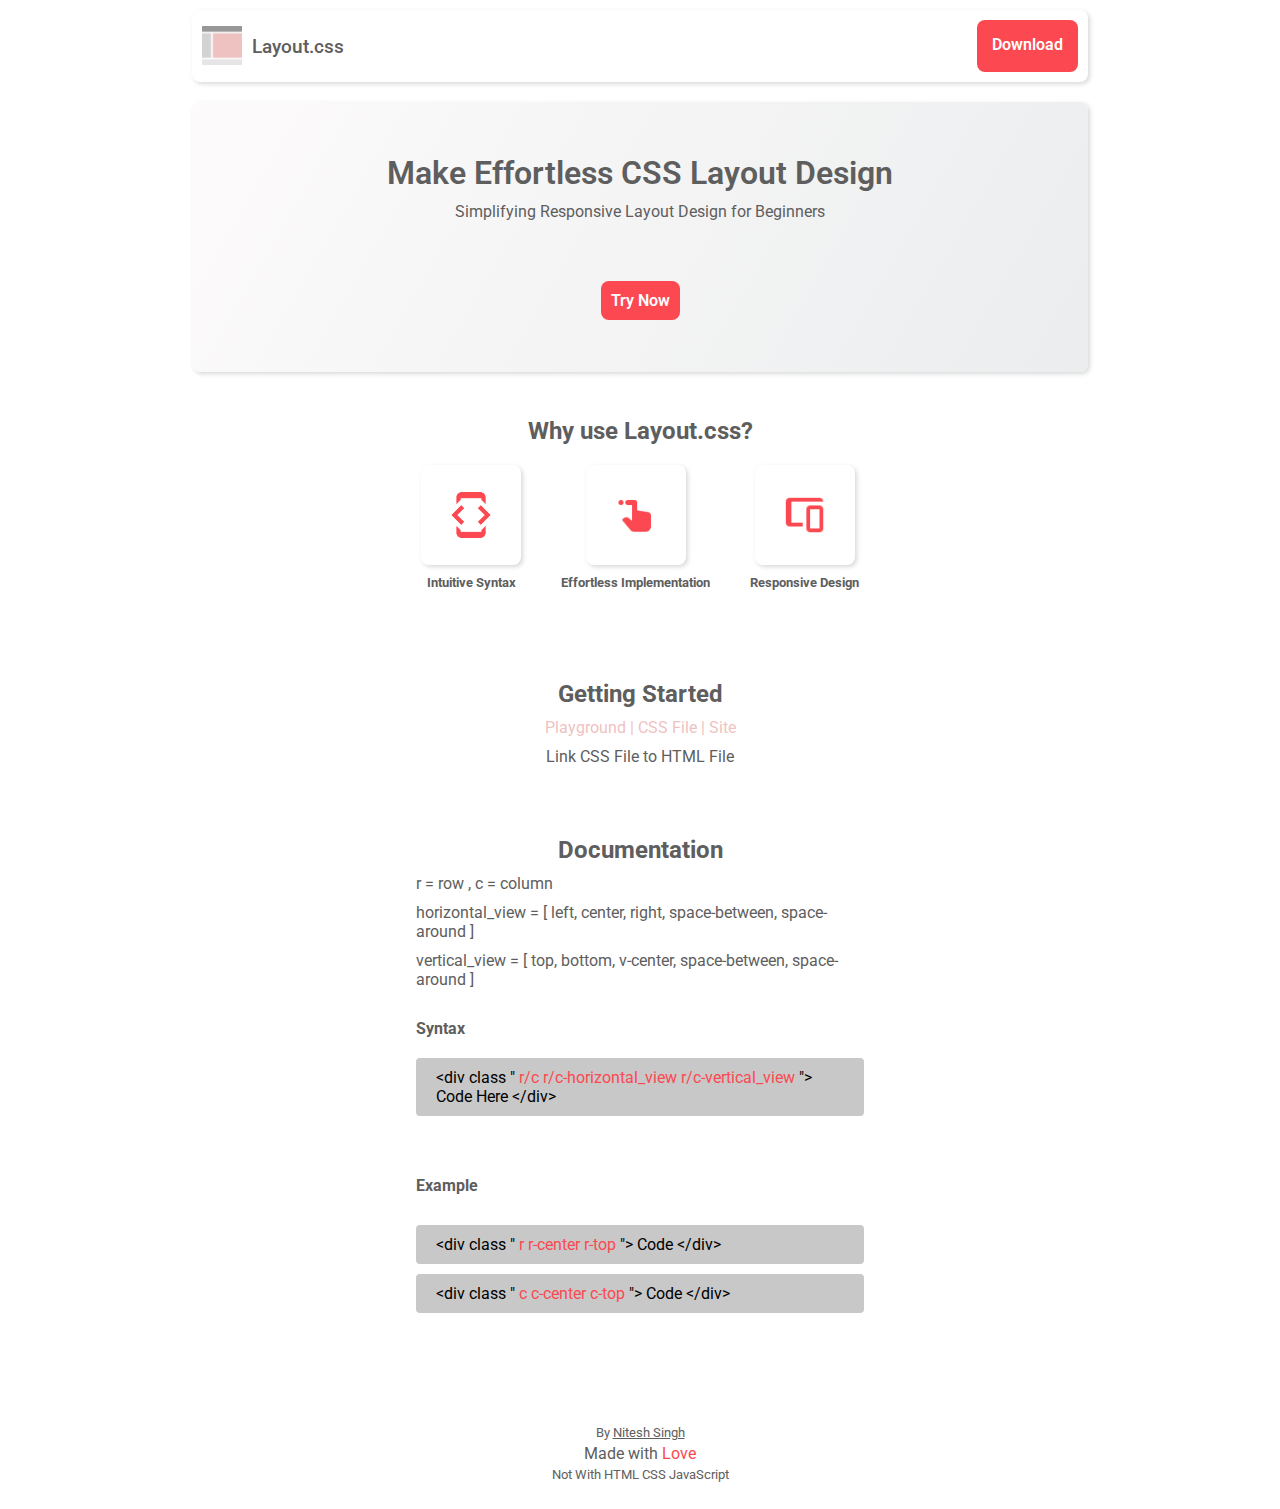
<file: index.html>
<!DOCTYPE html>
<html lang="en">

<head>
    <meta charset="utf-8">
    <meta name="viewport" content="width=device-width">
    <meta name="description" content="Make Effortless CSS Layout Design">
    <meta name="keywords"
        content="HTML, CSS, JavaScript, css layouts , Layout.css, css library, css framework, css layout framework">
    <meta name="author" content="Nitesh Singh">

    <title>Layout.css</title>

    <link rel="icon" type="image/x-icon" href="res/images/favicon.ico">
    <link href="res/css/outfit.css" rel="stylesheet" type="text/css" />
    <link href="res/css/layout.css" rel="stylesheet" type="text/css" />
    <link rel="preconnect" href="https://fonts.googleapis.com">
    <link rel="preconnect" href="https://fonts.gstatic.com" crossorigin>
    <link href="https://fonts.googleapis.com/css2?family=Roboto&display=swap" rel="stylesheet">
    <link rel="stylesheet" href="https://cdn.jsdelivr.net/npm/bootstrap-icons@1.10.3/font/bootstrap-icons.css">
</head>

<body>
    <main >

        <div class="c c-center c-v-center">
            <!-- NavBar -->

            <header>
                <nav class="r text r-center r-space-between shadow nav">
                    <div class="logo r r-center r-v-center ">
                        <div class="logopic"></div>
                        <span class="title">Layout.css</span>
                    </div>

                    <a href="res/css/layout.css" download="layout.css" class="btn">Download</a>
                </nav>
            </header>

            <!-- Hero Section -->
            <section class="hero text c c-center c-v-center shadow">

                <h1>Make Effortless CSS Layout Design</h1>
                <p>Simplifying Responsive Layout Design for Beginners</p>
                <a href="res/pages/playground.html" class="btn">Try Now </a>
            </section>

            <!-- Features  -->
            <section class="sec text c c-center c-v-center">
                <h2>Why use Layout.css?</h2>
                <div class="feature r r-center r-v-center ">


                    <div class="card c c-center c-v-center">
                        <img class="cont shadow icon" src="res/images/Developer Mode Icon.svg" alt="icon">
                        <h5>Intuitive Syntax</h5>
                    </div>

                    <div class="card c c-center c-v-center">
                        <img class="cont shadow icon1" src="res/images/Swipe Right Gesture Icon.svg" alt="icon">
                        <h5>Effortless Implementation</h5>
                    </div>

                    <div class="card c c-center c-v-center">
                        <img class="cont shadow icon" src="res/images/Smartphone Tablet Icon.svg" alt="icon">
                        <h5>Responsive Design </h5>
                    </div>

                </div>
            </section>

            <!-- Getting Started -->
            <section class="sec text">
                <h2>Getting Started</h2>
                <div class="links">
                    <a href="res/pages/playground.html">Playground |</a>
                    <a href="res/css/layout.css" download="layout.css">CSS File |</a>
                    <a href="#">Site</a>
                </div>
                <p>Link CSS File to HTML File</p>
            </section>

            <!-- Documentation -->
            <section class="sec c c-center c-v-center">

                <h2>Documentation</h2>

                <div class="text-left overview">
                    <p> r = row , c = column</p>
                    <p> horizontal_view = [ left, center, right, space-between, space-around ]</p>
                    <p> vertical_view = [ top, bottom, v-center, space-between, space-around ]</p>
                </div>

                <div class="block">
                    <h4 class="text-left">Syntax</h4>
                    <div class="text-left syntax  c c-center">
                        <code
                            class="code"> &#x3C;div class &#x22;<span class="red-text"> r/c r/c-horizontal_view r/c-vertical_view </span>&#x22;&#x3E; Code Here &#x3C;/div&#x3E;</code>
                    </div>

                </div>
                <div class="block">
                    <h4 class="text-left">Example</h4>
                    <div class="text-left syntax c c-center">
                        <code
                            class="code codeclass2"> &#x3C;div class &#x22;<span class="red-text"> r r-center r-top </span>&#x22;&#x3E; Code  &#x3C;/div&#x3E;</code>
                        <code
                            class="code codeclass2"> &#x3C;div class &#x22;<span class="red-text"> c c-center c-top </span>&#x22;&#x3E; Code  &#x3C;/div&#x3E;</code>
                    </div>

                </div>

            </section>

            <footer class="sec foo">
                <p class="text-sm">By <a href="https://niteshsingh2001.github.io/portfolio/">Nitesh Singh</a> </p>
                <p class="text-med">Made with<span class="red-text"> Love</span></p>
                <p class="text-sm">Not With HTML CSS JavaScript</span>
            </footer>
        </div>
    </main>
</body>




<script src="res/js/magic.js">
</script>

</html>
</file>
<file: res/css/outfit.css>
:root {
    /* Color Schema */
    --btn: #FC4850;
    --link: #EFC2C2;
    --txt: #5E5E5E;
    --bg2: #5E5E5E;
    --bg1: #FFFFFF;
}

* {
    margin: 0;
    padding: 0;
    box-sizing: border-box;
    font-family: 'Roboto', sans-serif;
    color: var(--txt);


}

.main {
    background-color: #EFC2C2;
}


.text {
    text-align: center;
}

.text-left {
    text-align: left;
}

.shadow {
    box-shadow: 2px 2px 4px rgba(146, 146, 146, 0.349);
    border-radius: 8px;
}

/* NavBar */
.nav {
    width: 70vw;
    height: 8vh;
    margin-top: 10px;
    padding: 10px;
}

.logo {}

.logopic {
    padding: 10px;
    height: 40px;
    width: 40px;
    background-image: url("/res/images/logo.png");
    background-position: "center";
    background-repeat: no-repeat;
    background-size: contain;

}

.title {
    margin-left: 10px;
    font-weight: 500;
    font-size: larger;

}

.btn {
    border: none;
    background-color: var(--btn);
    color: var(--bg1);
    border-radius: 8px;
    text-align: center;
    padding: 15px;
    text-decoration: none;
    font-weight: 600;
}

.sec {
    margin-top: 20px;
    width: 70vw;
    padding-top: 25px;
    padding-bottom: 25px;
}

/* Hero Section */
.hero {
    height: 30vh;
    margin-top: 20px;
    width: 70vw;
    padding-top: 25px;
    padding-bottom: 25px;
    background-image: linear-gradient(120deg, #fdfbfb 0%, #ebedee 100%);
}

.hero h1 {
    font-size: 200%;
    font-weight: 600;

}

.hero p {
    font-size: 100%;
    padding: 10px;

}

.hero a {
    margin-top: 50px;
    padding: 10px;
}

/* Features */


.feature {
    width: 100%;
    margin: 10px;

}

.card {
    margin: 10px;
    margin-left: 20px;
    margin-right: 20px;
}

.cont {
    width: 50px;
    margin-bottom: 10px;
}

.icon {
    height: 100px;
    width: 100px;
    padding: 25%;
}

.icon1 {
    height: 100px;
    width: 100px;
    padding: 20%;
}

/* Getting Started*/
.links {
    margin-top: 10px;
    margin-bottom: 10px;
}

.links a {
    margin-top: 20px;
    margin-bottom: 20px;
    text-decoration: none;
    color: var(--link);
}

/* documents */
.block {
    width: 50%;
    margin-top: 20px;
    margin-bottom: 20px;
}

.overview {
    width: 50%;
}

.overview p {
    margin-top: 10px;
    margin-bottom: 10px;

}

.syntax {
    margin-top: 20px;
    margin-bottom: 20px;


}

.red-text {
    color: var(--btn);
}

.code {
    background-color: #acacaca9;
    color: black;
    padding: 10px;
    padding-left: 20px;
    padding-right: 20px;
    width: 100%;
    border-radius: 4px;

}

.codeclass2 {
    margin-top: 10px;
}

/* Footer */
.foo {
    text-align: center;
}

.foo p {
    padding: 2px;
}

.text-sm {
    font-size: smaller;
}

@media only screen and (max-width: 600px) {

    .nav {
        width: 95vw;
    }

    .hero {
        width: 95vw;
    }

    .sec {
        width: 95vw;
    }

    .feature {
        width: 60%;

    }

    .icon {
        height: 50px;
        width: 50px;
        padding: 15%;
    }

    .icon1 {
        height: 50px;
        width: 50px;
        padding: 10%;
    }

    .block {
        width: 95%;

    }

    .overview {
        width: 95%;
    }
}
</file>
<file: res/css/layout.css>
.r {
    display: flex;
    flex-direction: row;
}

.c {
    display: flex;
    flex-direction: column;
}

/* Row */

/* Horizontal View */
.r-left {
    justify-content: flex-start;
}

.r-center {
    justify-content: center;
}

.r-right {
    justify-content: flex-end;
}

.r-space-between {
    justify-content: space-between;
}

.r-space-around {
    justify-content: space-around;
}

/* Vertical View */
.r-top {
    align-items: flex-start;
}

.r-bottom {
    align-items: flex-end;
}

.r-v-center {
    align-items: center;
}

/* Column */
/* Horizontal    */

.c-left {
    align-items: flex-start;
}

.c-center {
    align-items: center;
}

.c-right {
    align-items: flex-end;
}

/* Vertical */
.c-top {
    justify-content: flex-start;
}

.c-bottom {
    justify-content: flex-end;
}

.c-v-center {
    justify-content: center;
}

.c-space-between {
    justify-content: space-between;
}

.c-space-around {
    justify-content: space-around;
}
</file>
